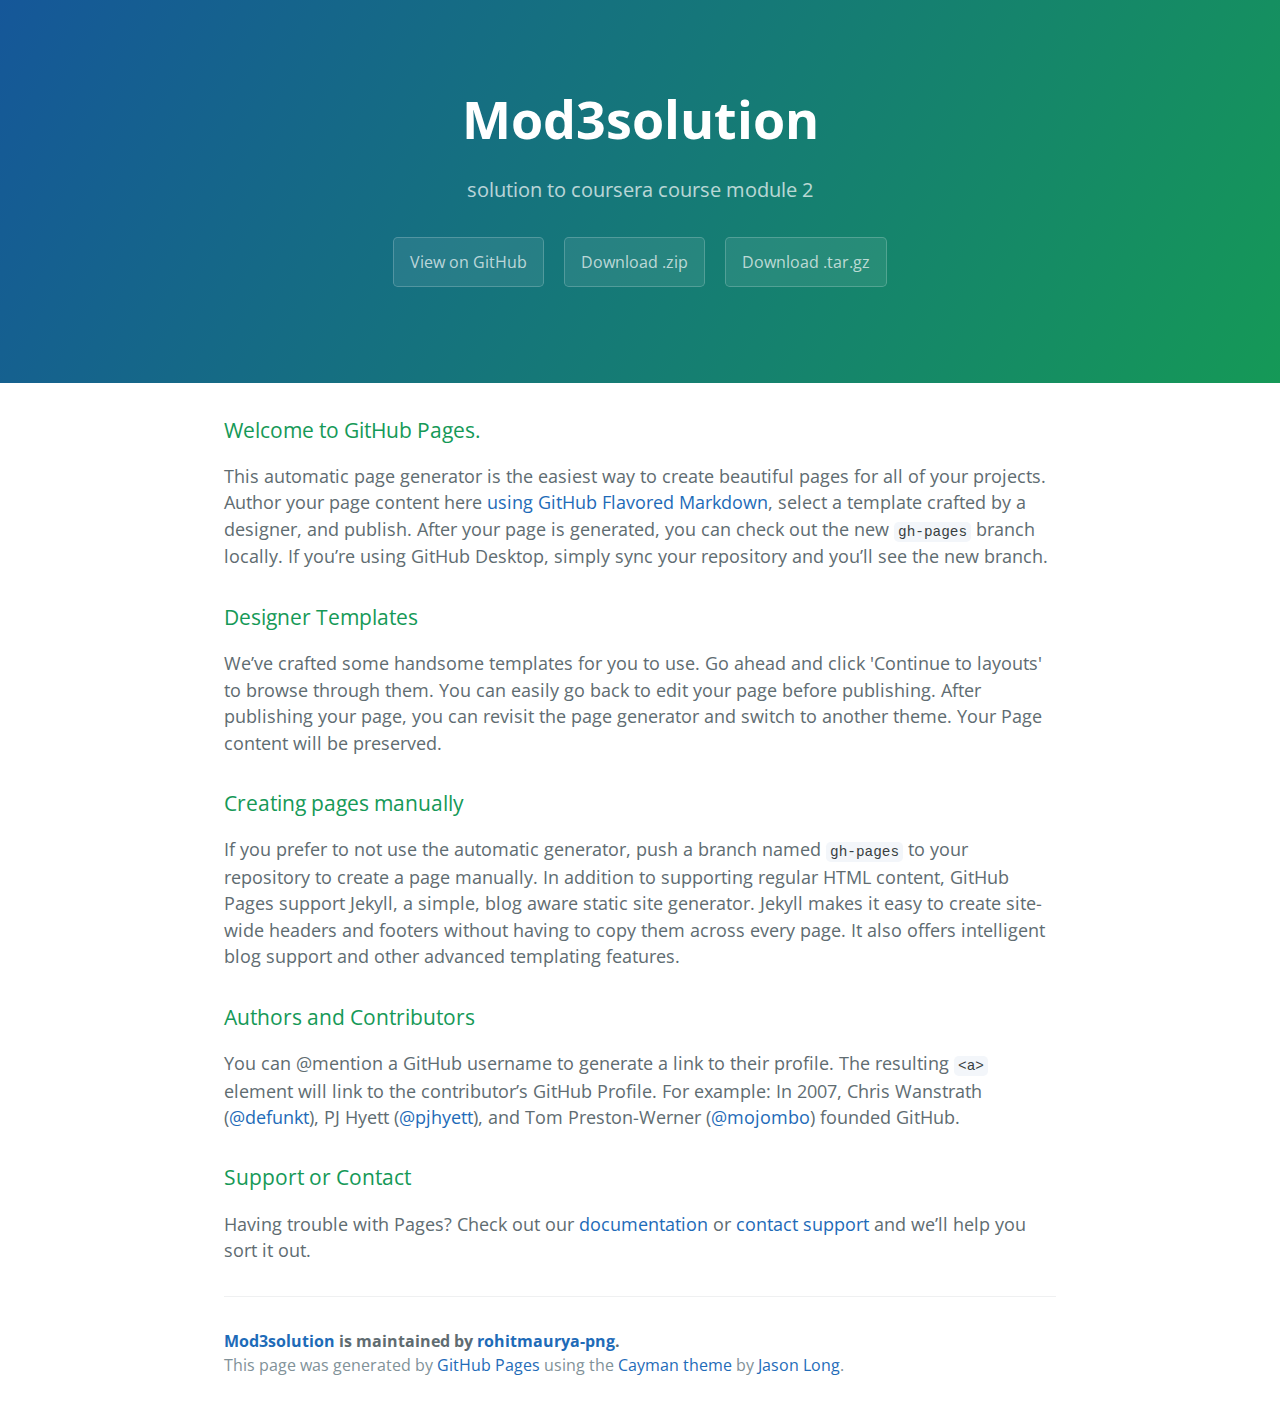
<file: index.html>
<!DOCTYPE html>
<html lang="en-us">
  <head>
    <meta charset="UTF-8">
    <title>Mod3solution by rohitmaurya-png</title>
    <meta name="viewport" content="width=device-width, initial-scale=1">
    <link rel="stylesheet" type="text/css" href="stylesheets/normalize.css" media="screen">
    <link href='https://fonts.googleapis.com/css?family=Open+Sans:400,700' rel='stylesheet' type='text/css'>
    <link rel="stylesheet" type="text/css" href="stylesheets/stylesheet.css" media="screen">
    <link rel="stylesheet" type="text/css" href="stylesheets/github-light.css" media="screen">
  </head>
  <body>
    <section class="page-header">
      <h1 class="project-name">Mod3solution</h1>
      <h2 class="project-tagline">solution to coursera course module 2</h2>
      <a href="https://github.com/rohitmaurya-png/mod3solution" class="btn">View on GitHub</a>
      <a href="https://github.com/rohitmaurya-png/mod3solution/zipball/master" class="btn">Download .zip</a>
      <a href="https://github.com/rohitmaurya-png/mod3solution/tarball/master" class="btn">Download .tar.gz</a>
    </section>

    <section class="main-content">
      <h3>
<a id="welcome-to-github-pages" class="anchor" href="#welcome-to-github-pages" aria-hidden="true"><span aria-hidden="true" class="octicon octicon-link"></span></a>Welcome to GitHub Pages.</h3>
<p>This automatic page generator is the easiest way to create beautiful pages for all of your projects. Author your page content here <a href="https://guides.github.com/features/mastering-markdown/">using GitHub Flavored Markdown</a>, select a template crafted by a designer, and publish. After your page is generated, you can check out the new <code>gh-pages</code> branch locally. If you’re using GitHub Desktop, simply sync your repository and you’ll see the new branch.</p>
<h3>
<a id="designer-templates" class="anchor" href="#designer-templates" aria-hidden="true"><span aria-hidden="true" class="octicon octicon-link"></span></a>Designer Templates</h3>
<p>We’ve crafted some handsome templates for you to use. Go ahead and click 'Continue to layouts' to browse through them. You can easily go back to edit your page before publishing. After publishing your page, you can revisit the page generator and switch to another theme. Your Page content will be preserved.</p>
<h3>
<a id="creating-pages-manually" class="anchor" href="#creating-pages-manually" aria-hidden="true"><span aria-hidden="true" class="octicon octicon-link"></span></a>Creating pages manually</h3>
<p>If you prefer to not use the automatic generator, push a branch named <code>gh-pages</code> to your repository to create a page manually. In addition to supporting regular HTML content, GitHub Pages support Jekyll, a simple, blog aware static site generator. Jekyll makes it easy to create site-wide headers and footers without having to copy them across every page. It also offers intelligent blog support and other advanced templating features.</p>
<h3>
<a id="authors-and-contributors" class="anchor" href="#authors-and-contributors" aria-hidden="true"><span aria-hidden="true" class="octicon octicon-link"></span></a>Authors and Contributors</h3>
<p>You can @mention a GitHub username to generate a link to their profile. The resulting <code>&lt;a&gt;</code> element will link to the contributor’s GitHub Profile. For example: In 2007, Chris Wanstrath (<a class="user-mention" data-hovercard-type="user" data-hovercard-url="/users/defunkt/hovercard" data-octo-click="hovercard-link-click" data-octo-dimensions="link_type:self" href="https://github.com/defunkt">@defunkt</a>), PJ Hyett (<a class="user-mention" data-hovercard-type="user" data-hovercard-url="/users/pjhyett/hovercard" data-octo-click="hovercard-link-click" data-octo-dimensions="link_type:self" href="https://github.com/pjhyett">@pjhyett</a>), and Tom Preston-Werner (<a class="user-mention" data-hovercard-type="user" data-hovercard-url="/users/mojombo/hovercard" data-octo-click="hovercard-link-click" data-octo-dimensions="link_type:self" href="https://github.com/mojombo">@mojombo</a>) founded GitHub.</p>
<h3>
<a id="support-or-contact" class="anchor" href="#support-or-contact" aria-hidden="true"><span aria-hidden="true" class="octicon octicon-link"></span></a>Support or Contact</h3>
<p>Having trouble with Pages? Check out our <a href="https://help.github.com/pages">documentation</a> or <a href="https://github.com/contact">contact support</a> and we’ll help you sort it out.</p>

      <footer class="site-footer">
        <span class="site-footer-owner"><a href="https://github.com/rohitmaurya-png/mod3solution">Mod3solution</a> is maintained by <a href="https://github.com/rohitmaurya-png">rohitmaurya-png</a>.</span>

        <span class="site-footer-credits">This page was generated by <a href="https://pages.github.com">GitHub Pages</a> using the <a href="https://github.com/jasonlong/cayman-theme">Cayman theme</a> by <a href="https://twitter.com/jasonlong">Jason Long</a>.</span>
      </footer>

    </section>

  
  </body>
</html>
</file>
<file: stylesheets/stylesheet.css>
* {
  box-sizing: border-box; }

body {
  padding: 0;
  margin: 0;
  font-family: "Open Sans", "Helvetica Neue", Helvetica, Arial, sans-serif;
  font-size: 16px;
  line-height: 1.5;
  color: #606c71; }

a {
  color: #1e6bb8;
  text-decoration: none; }
  a:hover {
    text-decoration: underline; }

.btn {
  display: inline-block;
  margin-bottom: 1rem;
  color: rgba(255, 255, 255, 0.7);
  background-color: rgba(255, 255, 255, 0.08);
  border-color: rgba(255, 255, 255, 0.2);
  border-style: solid;
  border-width: 1px;
  border-radius: 0.3rem;
  transition: color 0.2s, background-color 0.2s, border-color 0.2s; }
  .btn + .btn {
    margin-left: 1rem; }

.btn:hover {
  color: rgba(255, 255, 255, 0.8);
  text-decoration: none;
  background-color: rgba(255, 255, 255, 0.2);
  border-color: rgba(255, 255, 255, 0.3); }

@media screen and (min-width: 64em) {
  .btn {
    padding: 0.75rem 1rem; } }

@media screen and (min-width: 42em) and (max-width: 64em) {
  .btn {
    padding: 0.6rem 0.9rem;
    font-size: 0.9rem; } }

@media screen and (max-width: 42em) {
  .btn {
    display: block;
    width: 100%;
    padding: 0.75rem;
    font-size: 0.9rem; }
    .btn + .btn {
      margin-top: 1rem;
      margin-left: 0; } }

.page-header {
  color: #fff;
  text-align: center;
  background-color: #159957;
  background-image: linear-gradient(120deg, #155799, #159957); }

@media screen and (min-width: 64em) {
  .page-header {
    padding: 5rem 6rem; } }

@media screen and (min-width: 42em) and (max-width: 64em) {
  .page-header {
    padding: 3rem 4rem; } }

@media screen and (max-width: 42em) {
  .page-header {
    padding: 2rem 1rem; } }

.project-name {
  margin-top: 0;
  margin-bottom: 0.1rem; }

@media screen and (min-width: 64em) {
  .project-name {
    font-size: 3.25rem; } }

@media screen and (min-width: 42em) and (max-width: 64em) {
  .project-name {
    font-size: 2.25rem; } }

@media screen and (max-width: 42em) {
  .project-name {
    font-size: 1.75rem; } }

.project-tagline {
  margin-bottom: 2rem;
  font-weight: normal;
  opacity: 0.7; }

@media screen and (min-width: 64em) {
  .project-tagline {
    font-size: 1.25rem; } }

@media screen and (min-width: 42em) and (max-width: 64em) {
  .project-tagline {
    font-size: 1.15rem; } }

@media screen and (max-width: 42em) {
  .project-tagline {
    font-size: 1rem; } }

.main-content :first-child {
  margin-top: 0; }
.main-content img {
  max-width: 100%; }
.main-content h1, .main-content h2, .main-content h3, .main-content h4, .main-content h5, .main-content h6 {
  margin-top: 2rem;
  margin-bottom: 1rem;
  font-weight: normal;
  color: #159957; }
.main-content p {
  margin-bottom: 1em; }
.main-content code {
  padding: 2px 4px;
  font-family: Consolas, "Liberation Mono", Menlo, Courier, monospace;
  font-size: 0.9rem;
  color: #383e41;
  background-color: #f3f6fa;
  border-radius: 0.3rem; }
.main-content pre {
  padding: 0.8rem;
  margin-top: 0;
  margin-bottom: 1rem;
  font: 1rem Consolas, "Liberation Mono", Menlo, Courier, monospace;
  color: #567482;
  word-wrap: normal;
  background-color: #f3f6fa;
  border: solid 1px #dce6f0;
  border-radius: 0.3rem; }
  .main-content pre > code {
    padding: 0;
    margin: 0;
    font-size: 0.9rem;
    color: #567482;
    word-break: normal;
    white-space: pre;
    background: transparent;
    border: 0; }
.main-content .highlight {
  margin-bottom: 1rem; }
  .main-content .highlight pre {
    margin-bottom: 0;
    word-break: normal; }
.main-content .highlight pre, .main-content pre {
  padding: 0.8rem;
  overflow: auto;
  font-size: 0.9rem;
  line-height: 1.45;
  border-radius: 0.3rem; }
.main-content pre code, .main-content pre tt {
  display: inline;
  max-width: initial;
  padding: 0;
  margin: 0;
  overflow: initial;
  line-height: inherit;
  word-wrap: normal;
  background-color: transparent;
  border: 0; }
  .main-content pre code:before, .main-content pre code:after, .main-content pre tt:before, .main-content pre tt:after {
    content: normal; }
.main-content ul, .main-content ol {
  margin-top: 0; }
.main-content blockquote {
  padding: 0 1rem;
  margin-left: 0;
  color: #819198;
  border-left: 0.3rem solid #dce6f0; }
  .main-content blockquote > :first-child {
    margin-top: 0; }
  .main-content blockquote > :last-child {
    margin-bottom: 0; }
.main-content table {
  display: block;
  width: 100%;
  overflow: auto;
  word-break: normal;
  word-break: keep-all; }
  .main-content table th {
    font-weight: bold; }
  .main-content table th, .main-content table td {
    padding: 0.5rem 1rem;
    border: 1px solid #e9ebec; }
.main-content dl {
  padding: 0; }
  .main-content dl dt {
    padding: 0;
    margin-top: 1rem;
    font-size: 1rem;
    font-weight: bold; }
  .main-content dl dd {
    padding: 0;
    margin-bottom: 1rem; }
.main-content hr {
  height: 2px;
  padding: 0;
  margin: 1rem 0;
  background-color: #eff0f1;
  border: 0; }

@media screen and (min-width: 64em) {
  .main-content {
    max-width: 64rem;
    padding: 2rem 6rem;
    margin: 0 auto;
    font-size: 1.1rem; } }

@media screen and (min-width: 42em) and (max-width: 64em) {
  .main-content {
    padding: 2rem 4rem;
    font-size: 1.1rem; } }

@media screen and (max-width: 42em) {
  .main-content {
    padding: 2rem 1rem;
    font-size: 1rem; } }

.site-footer {
  padding-top: 2rem;
  margin-top: 2rem;
  border-top: solid 1px #eff0f1; }

.site-footer-owner {
  display: block;
  font-weight: bold; }

.site-footer-credits {
  color: #819198; }

@media screen and (min-width: 64em) {
  .site-footer {
    font-size: 1rem; } }

@media screen and (min-width: 42em) and (max-width: 64em) {
  .site-footer {
    font-size: 1rem; } }

@media screen and (max-width: 42em) {
  .site-footer {
    font-size: 0.9rem; } }
</file>
<file: stylesheets/github-light.css>
/*!
 * GitHub Light v0.4.1
 * Copyright (c) 2012 - 2017 GitHub, Inc.
 * Licensed under MIT (https://github.com/primer/github-syntax-theme-generator/blob/master/LICENSE)
 */

.pl-c /* comment, punctuation.definition.comment, string.comment */ {
  color: #6a737d;
}

.pl-c1 /* constant, entity.name.constant, variable.other.constant, variable.language, support, meta.property-name, support.constant, support.variable, meta.module-reference, markup.raw, meta.diff.header, meta.output */,
.pl-s .pl-v /* string variable */ {
  color: #005cc5;
}

.pl-e /* entity */,
.pl-en /* entity.name */ {
  color: #6f42c1;
}

.pl-smi /* variable.parameter.function, storage.modifier.package, storage.modifier.import, storage.type.java, variable.other */,
.pl-s .pl-s1 /* string source */ {
  color: #24292e;
}

.pl-ent /* entity.name.tag, markup.quote */ {
  color: #22863a;
}

.pl-k /* keyword, storage, storage.type */ {
  color: #d73a49;
}

.pl-s /* string */,
.pl-pds /* punctuation.definition.string, source.regexp, string.regexp.character-class */,
.pl-s .pl-pse .pl-s1 /* string punctuation.section.embedded source */,
.pl-sr /* string.regexp */,
.pl-sr .pl-cce /* string.regexp constant.character.escape */,
.pl-sr .pl-sre /* string.regexp source.ruby.embedded */,
.pl-sr .pl-sra /* string.regexp string.regexp.arbitrary-repitition */ {
  color: #032f62;
}

.pl-v /* variable */,
.pl-smw /* sublimelinter.mark.warning */ {
  color: #e36209;
}

.pl-bu /* invalid.broken, invalid.deprecated, invalid.unimplemented, message.error, brackethighlighter.unmatched, sublimelinter.mark.error */ {
  color: #b31d28;
}

.pl-ii /* invalid.illegal */ {
  color: #fafbfc;
  background-color: #b31d28;
}

.pl-c2 /* carriage-return */ {
  color: #fafbfc;
  background-color: #d73a49;
}

.pl-c2::before /* carriage-return */ {
  content: "^M";
}

.pl-sr .pl-cce /* string.regexp constant.character.escape */ {
  font-weight: bold;
  color: #22863a;
}

.pl-ml /* markup.list */ {
  color: #735c0f;
}

.pl-mh /* markup.heading */,
.pl-mh .pl-en /* markup.heading entity.name */,
.pl-ms /* meta.separator */ {
  font-weight: bold;
  color: #005cc5;
}

.pl-mi /* markup.italic */ {
  font-style: italic;
  color: #24292e;
}

.pl-mb /* markup.bold */ {
  font-weight: bold;
  color: #24292e;
}

.pl-md /* markup.deleted, meta.diff.header.from-file, punctuation.definition.deleted */ {
  color: #b31d28;
  background-color: #ffeef0;
}

.pl-mi1 /* markup.inserted, meta.diff.header.to-file, punctuation.definition.inserted */ {
  color: #22863a;
  background-color: #f0fff4;
}

.pl-mc /* markup.changed, punctuation.definition.changed */ {
  color: #e36209;
  background-color: #ffebda;
}

.pl-mi2 /* markup.ignored, markup.untracked */ {
  color: #f6f8fa;
  background-color: #005cc5;
}

.pl-mdr /* meta.diff.range */ {
  font-weight: bold;
  color: #6f42c1;
}

.pl-ba /* brackethighlighter.tag, brackethighlighter.curly, brackethighlighter.round, brackethighlighter.square, brackethighlighter.angle, brackethighlighter.quote */ {
  color: #586069;
}

.pl-sg /* sublimelinter.gutter-mark */ {
  color: #959da5;
}

.pl-corl /* constant.other.reference.link, string.other.link */ {
  text-decoration: underline;
  color: #032f62;
}
</file>
